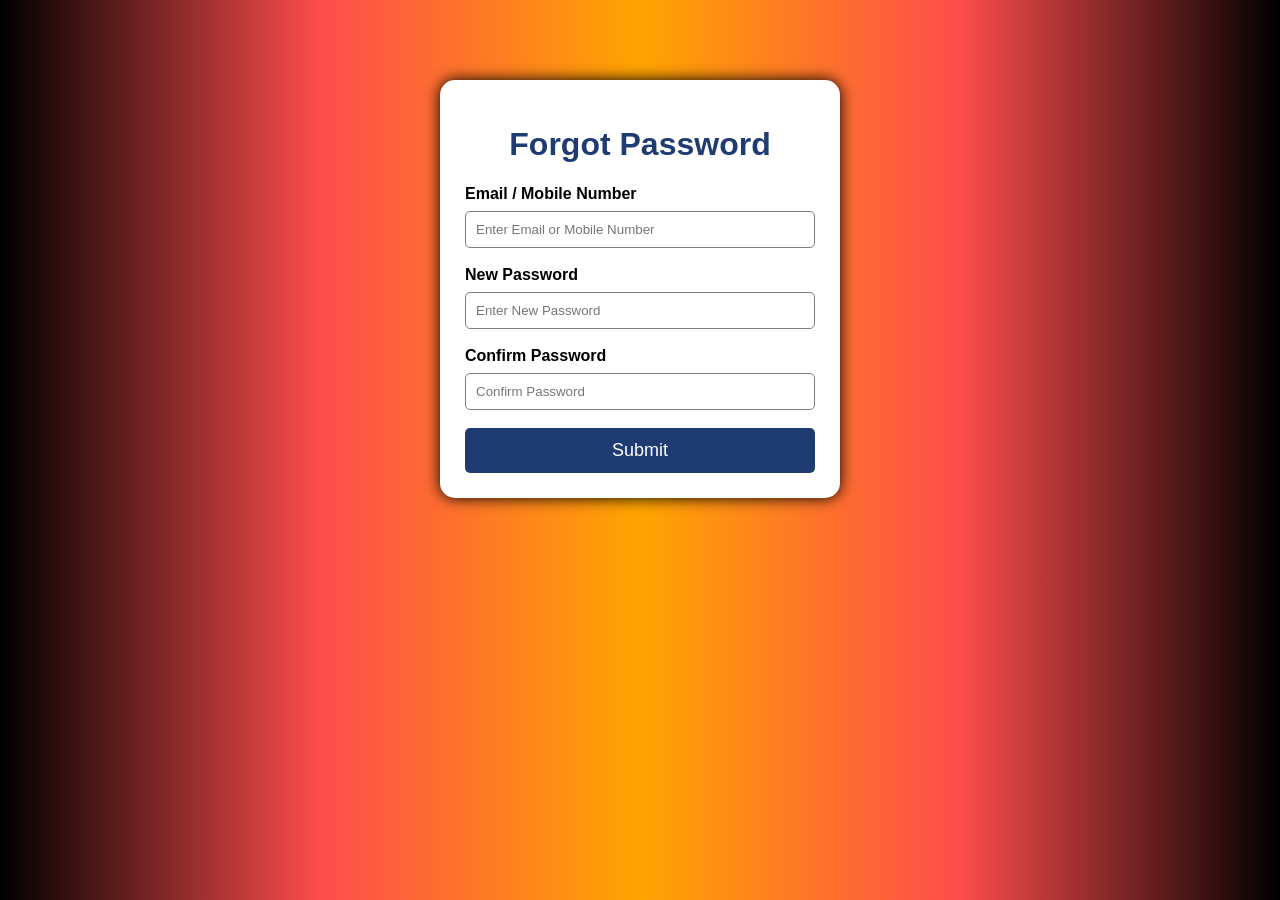
<file: forget password.html>
<!DOCTYPE html>
<html lang="en">
<head>
<meta charset="UTF-8">
<meta name="viewport" content="width=device-width, initial-scale=1.0">
<title>Forgot Password</title>

<style>
body{
    margin:0;
    font-family:Arial, sans-serif;
    background:linear-gradient(to right,black,rgb(253,76,76),orange,rgb(253,76,76),black);
}

.container{
    width:350px;
    background:white;
    margin:80px auto;
    padding:25px;
    border-radius:15px;
    box-shadow:0 0 15px black;
}

h1{
    text-align:center;
    color:#1e3c72;
}

label{
    font-weight:bold;
}

input{
    width:100%;
    padding:10px;
    margin:8px 0 18px;
    border:1px solid gray;
    border-radius:5px;
    box-sizing:border-box;
}

button{
    width:100%;
    padding:12px;
    background:#1e3c72;
    color:white;
    border:none;
    border-radius:5px;
    font-size:18px;
    cursor:pointer;
}

button:hover{
    background:#16325c;
}
</style>

</head>
<body>

<div class="container">

<h1>Forgot Password</h1>

<form>

<label for="userid">Email / Mobile Number</label>
<input type="text" id="userid" placeholder="Enter Email or Mobile Number" required>

<label for="newpassword">New Password</label>
<input type="password" id="newpassword" placeholder="Enter New Password" required>

<label for="confirmpassword">Confirm Password</label>
<input type="password" id="confirmpassword" placeholder="Confirm Password" required>

<button type="submit">Submit</button>

</form>

</div>

</body>
</html>
</file>
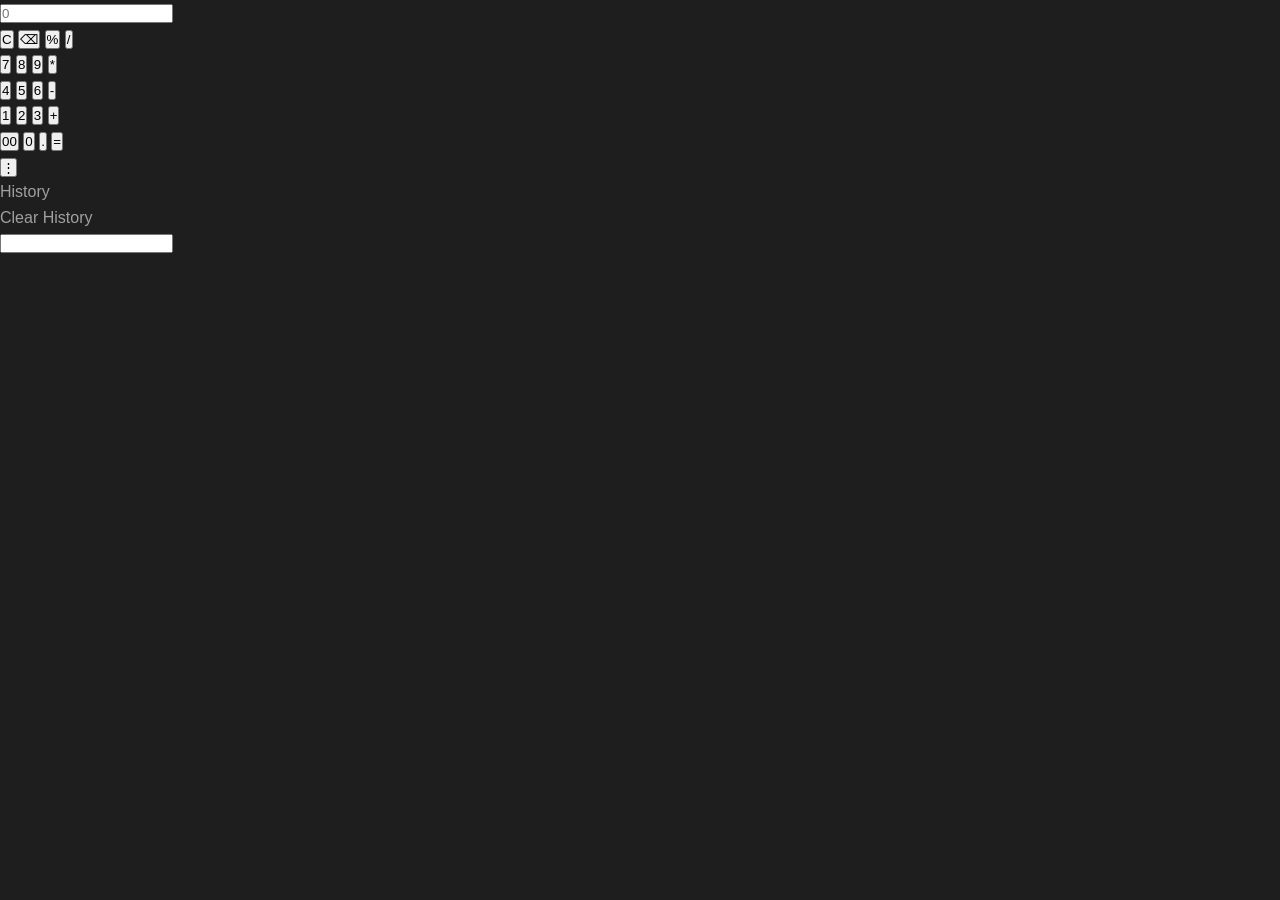
<file: index-DESKTOP-903PNKB.html>
<!DOCTYPE html>
<html lang="en">
<head>
    <meta charset="UTF-8">
    <meta name="viewport" content="width=device-width, initial-scale=1.0">
    <link rel="stylesheet" href="style.css">
    <title>Calculator</title>
</head>
<body>


    <div class="butni">
        <input type="text" placeholder="0" id="inputbox">
        <div>
            
            <button class="alcbtn">C</button>
            <button class="delbtn">⌫</button>
            <button class="perbtn">%</button>
            <button class="divbtn">/</button>
            
        </div>


        <div>
            <button>7</button>
            <button>8</button>
            <button>9</button>
            <button class="multbtn">*</button>
        </div>


        <div>
            <button>4</button>
            <button>5</button>
            <button>6</button>
            <button class="minbtn">-</button>
        </div>


        <div>
            <button>1</button>
            <button>2</button>
            <button>3</button>
            <button class="addbtn">+</button>
        </div>


        <div>
            <button>00</button>
            <button>0</button>
            <button>.</button>
            <button class="eqbtn">=</button>
        </div>
    </div>
    


<div class="calculator2">

  <div class="top-bar">
    <button class="menu-btn" onclick="toggleMenu()">⋮</button>

    <div id="menuOptions" class="menu-options">
      <p onclick="showHistory()">History</p>
      <p onclick="clearHistory()">Clear History</p>
    </div>
  </div>

  <input type="text" id="display">

</div>
    <!-- <div class="menu">
  <button onclick="toggleMenu()">⋮</button>

  <div id="menuOptions" class="menu-options">
    <p onclick="showHistory()">History</p>
    <p onclick="clearHistory()">Clear History</p>
  </div>
</div> -->

    <script src="script.js"></script>



</body>
</html>
</file>
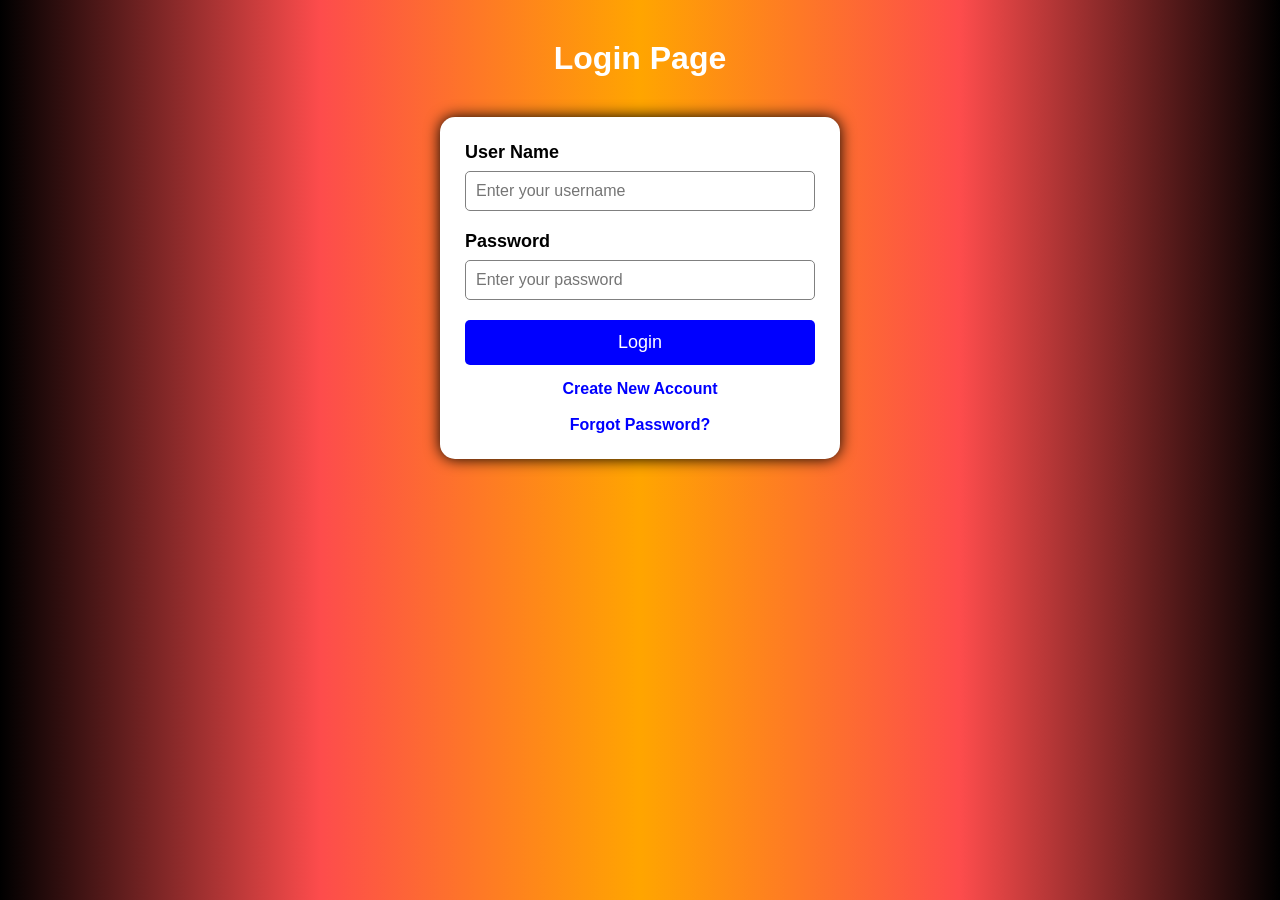
<file: login.html>
<!DOCTYPE html>
<html lang="en">
<head>
<meta charset="UTF-8">
<meta name="viewport" content="width=device-width, initial-scale=1.0">
<title>Login Page</title>

<style>
body{
    margin:0;
    font-family:Arial, sans-serif;
    background:linear-gradient(to right,black,rgb(253,76,76),orange,rgb(253,76,76),black);
}

h1{
    text-align:center;
    color:white;
    margin-top:40px;
}

form{
    width:350px;
    margin:40px auto;
    background:white;
    padding:25px;
    border-radius:15px;
    box-shadow:0 0 15px black;
}

label{
    font-size:18px;
    font-weight:bold;
}

input{
    width:100%;
    padding:10px;
    margin-top:8px;
    margin-bottom:20px;
    border:1px solid gray;
    border-radius:5px;
    font-size:16px;
    box-sizing:border-box;
}

button{
    width:100%;
    padding:12px;
    background:blue;
    color:white;
    border:none;
    border-radius:5px;
    font-size:18px;
    cursor:pointer;
}

button:hover{
    background:darkblue;
}

.links{
    text-align:center;
    margin-top:15px;
}

.links a{
    text-decoration:none;
    margin:10px;
    color:blue;
    font-weight:bold;
}
</style>

</head>

<body>

<h1>Login Page</h1>

<form>

<label for="username">User Name</label>
<input type="text" id="username" placeholder="Enter your username" required>

<label for="password">Password</label>
<input type="password" id="password" placeholder="Enter your password" required>

<button type="submit">Login</button>

<div class="links">
<a href="new account.html" target="_blank">Create New Account</a>
<br><br>
<a href="forget password.html" target="_blank">Forgot Password?</a>
</div>

</form>

</body>
</html>
</file>
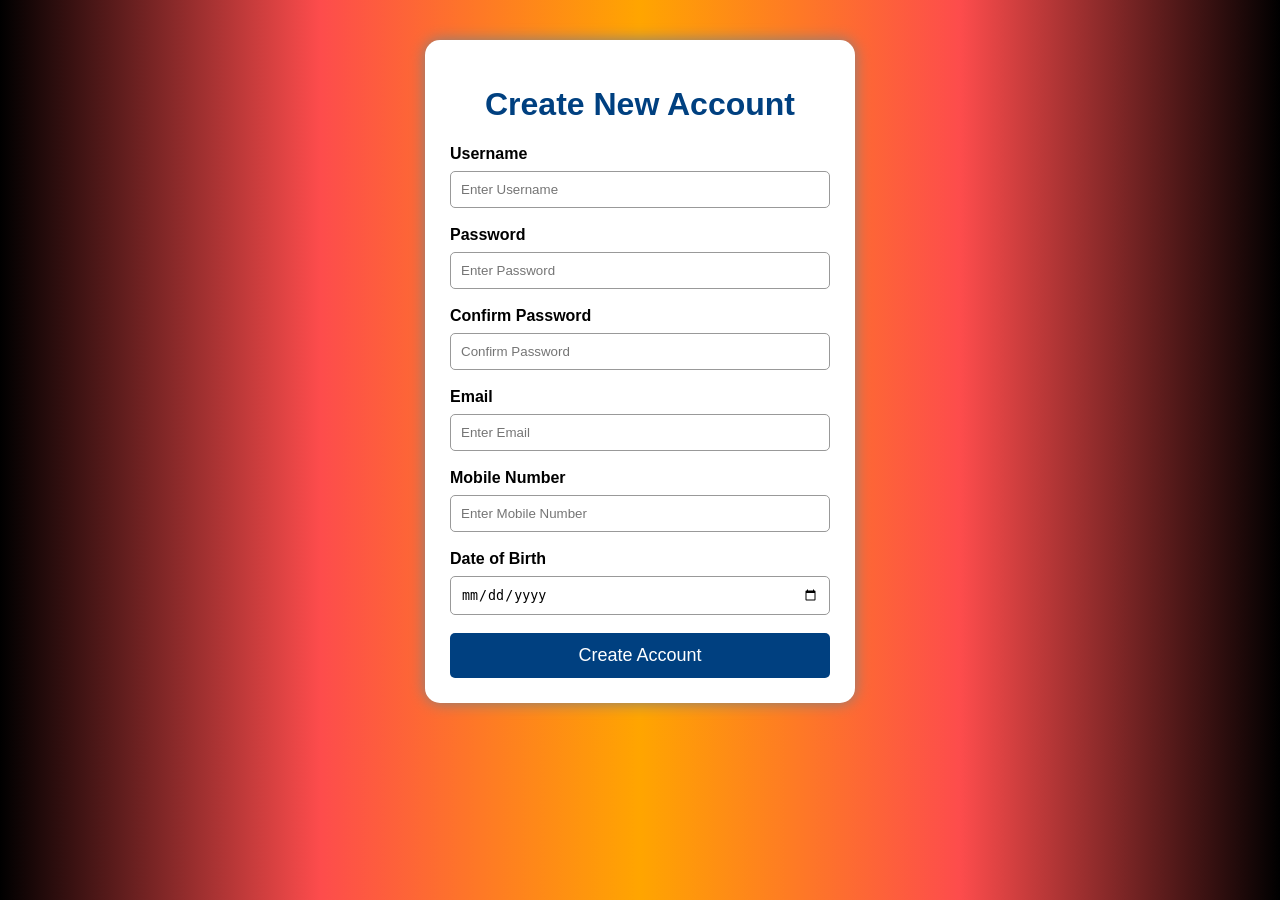
<file: new account.html>
<!DOCTYPE html>
<html lang="en">
<head>
<meta charset="UTF-8">
<meta name="viewport" content="width=device-width, initial-scale=1.0">
<title>Create New Account</title>

<style>
body{
    margin:0;
    font-family:Arial, sans-serif;
    background:linear-gradient(to right,black,rgb(253,76,76),orange,rgb(253,76,76),black);
}

.container{
    width:380px;
    margin:40px auto;
    background:white;
    padding:25px;
    border-radius:15px;
    box-shadow:0 0 15px gray;
}

h1{
    text-align:center;
    color:#004080;
}

label{
    font-weight:bold;
}

input{
    width:100%;
    padding:10px;
    margin:8px 0 18px;
    border:1px solid #999;
    border-radius:5px;
    box-sizing:border-box;
}

button{
    width:100%;
    padding:12px;
    font-size:18px;
    background:#004080;
    color:white;
    border:none;
    border-radius:5px;
    cursor:pointer;
}

button:hover{
    background:#002b5c;
}
</style>

</head>
<body>

<div class="container">

<h1>Create New Account</h1>

<form>

<label for="username">Username</label>
<input type="text" id="username" name="username" placeholder="Enter Username" required>

<label for="password">Password</label>
<input type="password" id="password" name="password" placeholder="Enter Password" required>

<label for="confirmPassword">Confirm Password</label>
<input type="password" id="confirmPassword" name="confirmPassword" placeholder="Confirm Password" required>

<label for="email">Email</label>
<input type="email" id="email" name="email" placeholder="Enter Email" required>

<label for="mobile">Mobile Number</label>
<input type="tel" id="mobile" name="mobile" placeholder="Enter Mobile Number" required>

<label for="dob">Date of Birth</label>
<input type="date" id="dob" name="dob" required>

<button type="submit">Create Account</button>

</form>

</div>

</body>
</html>
</file>
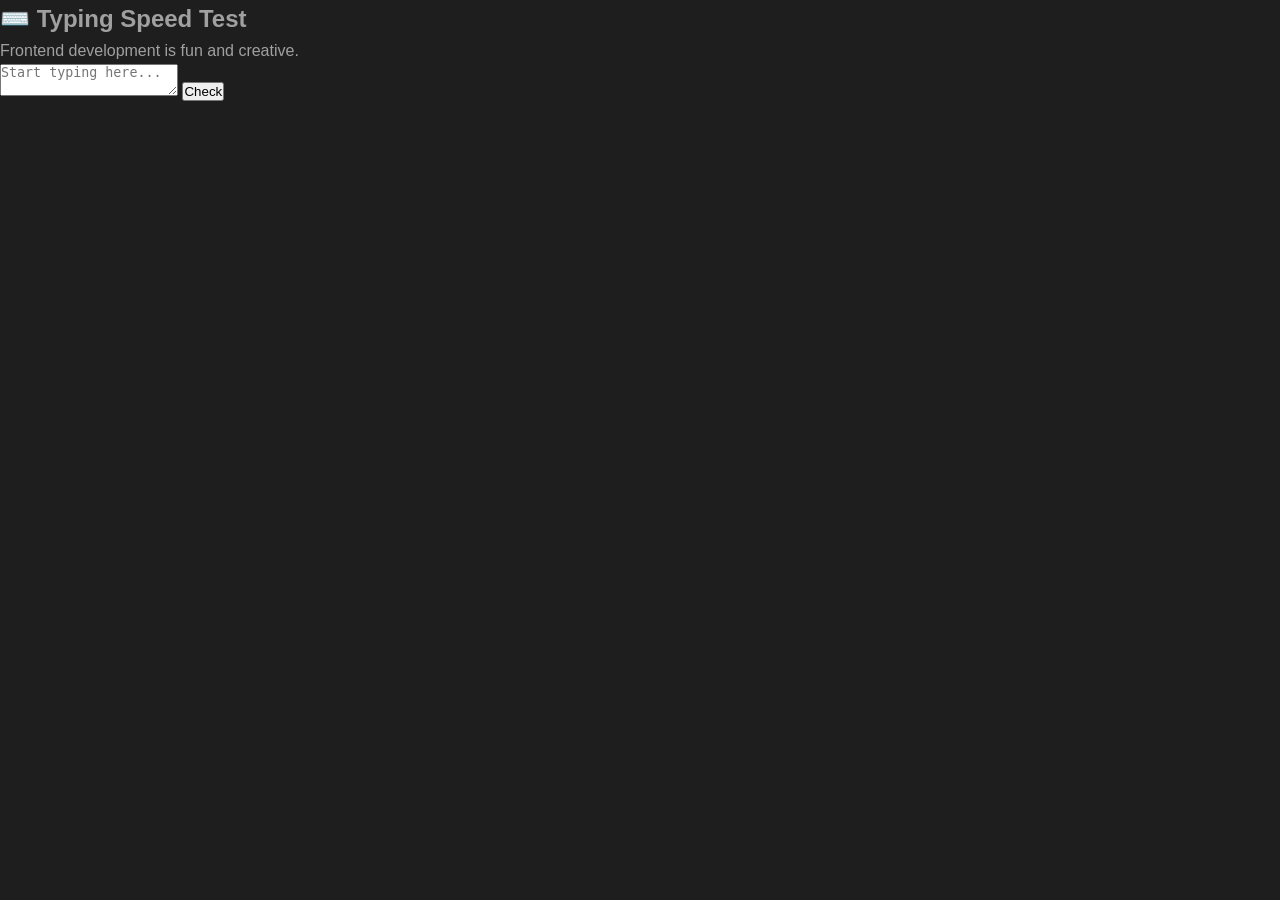
<file: typing.html>
<!DOCTYPE html>
<html lang="en">
<head>
    <meta charset="UTF-8">
    <meta name="viewport" content="width=device-width, initial-scale=1.0">
    <title>Typing Speed Test</title>
    <link rel="stylesheet" href="style.css">
</head>
<body>

<div class="container">
    <h2>⌨️ Typing Speed Test</h2>

    <p id="text">Frontend development is fun and creative.</p>

    <textarea id="input" placeholder="Start typing here..."></textarea>

    <button onclick="checkTyping()">Check</button>

    <h3 id="result"></h3>
</div>

<script src="script.js"></script>

</body>
</html>
</file>
<file: style.css>
*{
    padding: 0%;
    margin: 0%;
    box box-sizing: border-box ;

}


body{
    background-color: #1e1e1e;
    font-family: sans-serif;
    color: #a0a0a0;
    line-height: 1.6;

}

.main-container{
    display: grid;
    max-width: 1200px;
    grid-template-columns: 350px 1fr;
    gap: 50px;
    padding-top: 40px;
    margin: auto;

}

.sidebar{
height: 90vh;
background-color: #2a2a2a;
border: 1px solid #3a3a3a;
border-radius: 16px;
padding: 40px;

}

.main-content{
    background-color: #2a2a2a;
    border: 1px solid #3a3a3a;
    border-radius: 16px;
    padding: 40px;


}

.profile{
    text-align: center;
}


.profile img{
    height: 120px;
    width: 120px;
    border-radius: 50%;
    border: 1px solid #3a3a3a;
}

.profile h2{
    font-size: 1.5rem;
    font-weight: 700;
    margin-top: 20px;
    color: #e0e0e0;

}

.profile p{
    background-color: #1e1e1e;
    padding: 5px 15px;
    color: #FFBF00;
    border: 1px solid #3a3a3a;
    font-size: 0.8rem;
    border-radius: 8px;
    display: inline-block;
    margin-top: 10px;
    
}

.contact{
    margin-top: 30px;
    border-top: 1px solid #3a3a3a;
    padding-top: 20px;
}

.em{
    font-weight: 500;
    font-size: 0.8rem;
    color: #a0a0a0;

}

.value{
    color: #e0e0e0;
    text-decoration: none;

}

.email,.phone{
    margin-bottom: 15px;

}

.social{
    margin-top: 30px;
    border-top: 1px solid #3a3a3a;
    padding-top: 20px;
    text-align: center;

}

.social img{
    height: 24px;
    width: 24px;
    margin-left: 5px;
    filter: grayscale(1) invert(0.7);
    transition: filter 0.3s ease;

}

.social img:hover{
    filter: grayscale(0) invert(0);
}



#navigation{
    border-bottom: 2px solid #3a3a3a;
    margin-bottom: 20px;
    padding-bottom: 20px;

}

nav{
    display: flex;
    justify-content: flex-end;
    gap: 20px;
    
}

nav a{
    text-decoration: none;
    color: #a0a0a0;
    font-weight: 500;
    transition: color 0.3s ease;
    

}
.active, nav a:hover{
    color: #FFBF00;

}

.heading{
    color: #e0e0e0;
    font-size: 2rem;
    margin-bottom: 15px;

}

.line{
    width: 60px;
    height: 4px;
    background-color: #FFBF00;
    margin-bottom: 20px;

}
.content{
    text-align: justify;
    color: #a0a0a0;

}

#about{
    margin-bottom: 40px;

}


.grid{
    display: grid;
    grid-template-columns: repeat(auto-fit , minmax(120px, 1fr));
    gap: 30px;

}

.item{
    padding: 20px;
    border-radius: 10px;
    border: 2px solid #3a3a3a;
    background-color: #1e1e1e;
    text-align: center;
    margin-top: 20px;
    transition: transform 0.3sec ease;
}

.item img{
    height: 48px;
    width: 48px;
    filter: invert(75%) sepia(50%) saturate(1000%) hue-rotate(350deg) brightness(110%) contrast(101%);


}

.item h3{
    font-size: 1rem;
    font-weight: 500;
}

.item:hover{
    transform: scale(1.05);
    box-shadow: 0px 0px 10px 5px rgba(0, 0 ,0 ,0.3 );

}

#education{
    margin-top: 30px;

}

.tech{
    position: relative;
    margin-top: 20px;
}



.year{
    font-size: 0.9rem;
    color: #a0a0a0;

    

}

.degree{
    color: #e0e0e0;
    font-size: 1.2rem;
    font-weight: 500;
    margin-bottom: 5px;

}

.college{
    font-style: italic;
    color: #a0a0a0;
    margin-bottom: 10px;

}

.learn{
    color: #a0a0a0;

}

.tfirst, .tsecond{
    margin-bottom: 30px;
    padding-left: 25px;
    position: relative;
    

}

.goal{
    height: 7px;
    width: 7px;
    border: 3px solid #FFBF00;
    border-radius: 50%;
    position: absolute;
    top: 5px;
    left: 0px;
    z-index: 5;

}

.liner{
    position: absolute;
    width: 1px;
    top: 0px;
    bottom: 0px;
    left: 5px;
    border: 1.5px solid #3d3a3a;
}

.project-con{
    display: grid;
    grid-template-columns: 1fr 1fr;
    gap: 25px;
}
</file>
